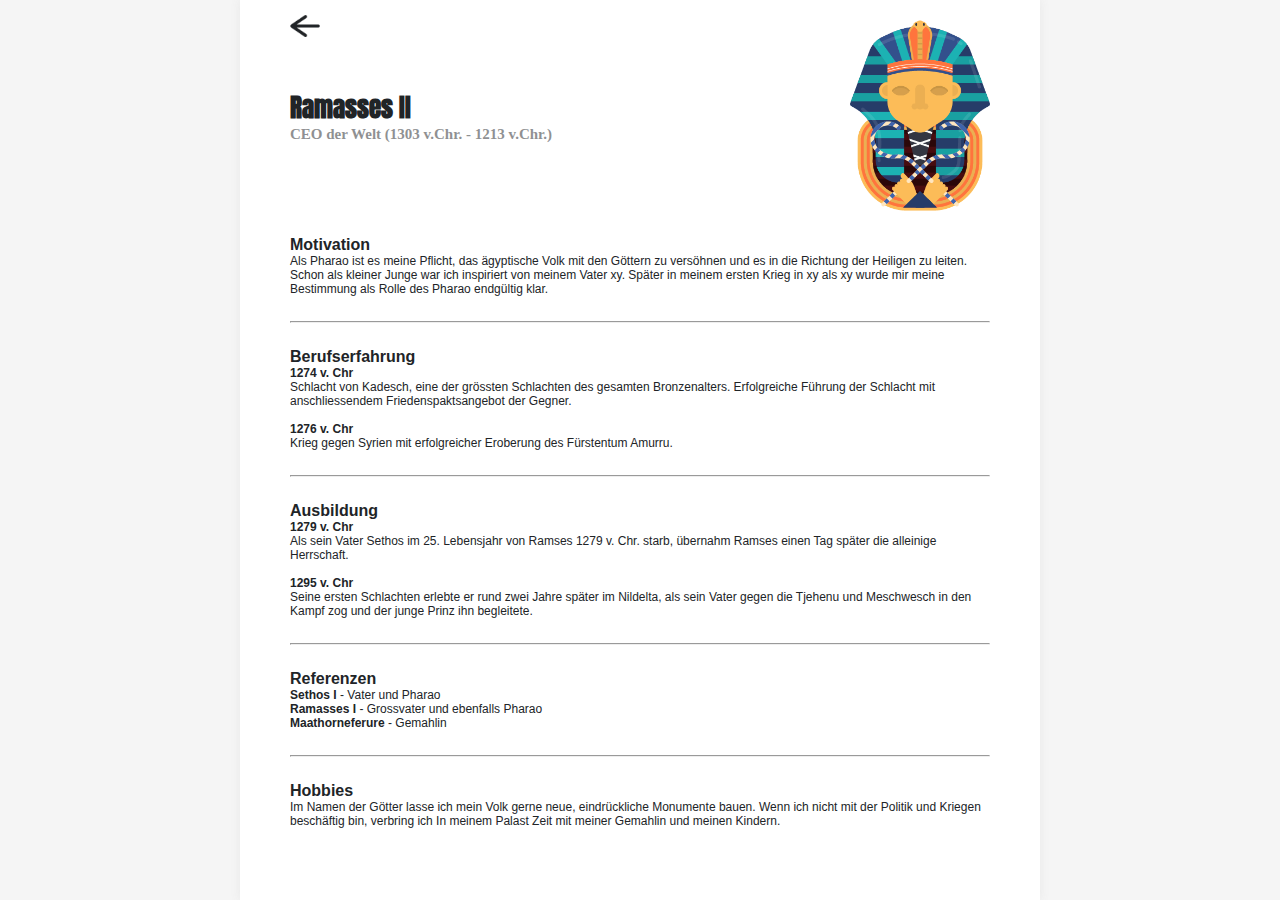
<file: cv.html>
<!DOCTYPE html>
<html lang="de">
<head>
    <meta charset="UTF-8">
    <meta
            name="viewport"
            content="width=device-width, initial-scale=1, minimum-scale=1"
    />
    <title>The CEO of Earth - Lebenslauf</title>
    <link rel="stylesheet" href="styles_cv.css" type="text/css"/>
    <script src="js/cv_scripts.js"></script>
    <link href="https://cdn.jsdelivr.net/npm/bootstrap@5.0.2/dist/css/bootstrap.min.css" rel="stylesheet"
          integrity="sha384-EVSTQN3/azprG1Anm3QDgpJLIm9Nao0Yz1ztcQTwFspd3yD65VohhpuuCOmLASjC" crossorigin="anonymous">
    <link rel="preconnect" href="https://fonts.googleapis.com">
    <link rel="preconnect" href="https://fonts.gstatic.com" crossorigin>
    <link href="https://fonts.googleapis.com/css2?family=Anton&display=swap" rel="stylesheet">
    <link href="https://fonts.googleapis.com/css2?family=Playfair+Display:wght@700&display=swap" rel="stylesheet">
</head>
<body>
<main>
    <div class="cv">
        <a href="index.html#egypt">
            <img src="imgs/arrow_back.png" alt="back arrow" class="cv__back"/>
        </a>
        <div class="cv__introduction">
            <div class="cv__introduction__texts">
                <h1 class="cv__introduction__texts__name">Alexander der Grosse</h1>
                <h2 class="cv__introduction__texts__title">CEO der Welt (331 v.Chr. - 323 v.Chr.)</h2>
            </div>
            <img src="imgs/alexander.png" class="cv__introduction__picture" alt="Des CEO of the World"/>
        </div>
        <div class="cv__textblock">
            <h3>Motivation</h3>
            <p>Durch meinen Vater König Philip II habe ich nicht nur viele wichtige Kriegstaktiken erlernt, sondern auch
            grosse Ziele und grossen Mut zu haben. <br>
            Als mein Vater ermordet wurde, ohne seine Inasion gegen Persien durchführen zu können, war mir klar,
            dass ich alles daran geben werde, dies selber zu erreichen.</p>
        </div>
        <hr>
        <div class="cv__textblock">
            <h3>Berufserfahrung</h3>
            <p><b>331 v. Chr.</b><br>
                Schlacht von Gaugamela, eine der bedeutesten Schlachten der Weltgeschichte, erfolgreich geführt gegen die
                persische Armee unter König Dareios III trotz klarer numerischer Unterlegenheit (~50'000 Makedonier gegen
                möglicherweise mehr als 100'000 Perser). <br>
                Sie resultierte in der Flucht des Gegners König Dareios III und meiner symbolischen Einmarschierung der
                Hauptstadt Babylon.
            </p>
        </div>
        <hr>
        <div class="cv__textblock">
            <h3>Ausbildung</h3>
            <p>
                <br>
                <b>343 v. Chr. - 340 v. Chr.</b><br>
                Schulung durch Aristoteles, einer der bedeutensten Philosophen der Geschichte. Der Universalgelehrte
                unterrichtete Alexander vom 13. - 16. Altersjahr in Philosophie, Moral, Religion, Logik und Kunst.
            </p>
        </div>
        <hr>
        <div class="cv__textblock">
            <h3>Referenzen</h3>
            <p><b> Philip II</b> - Vater, makedonischer König<br>
                <b>Aristoteles</b> - Tutor von Alexander, griechischer Philosoph<br>
                <b>Roxana</b>  - eine Frau Alexanders, welche persischer Abstammung war</p>
        </div>
        <hr>
        <div class="cv__textblock">
            <h3>Hobbies</h3>
            <p>Gerne verbringe ich meine Zeit mit Eroberungen quer durch die Welt und erobere alles, was mir in die
            Quere kommt. Ich habe eine starke Bindung zu meinem Pferd Bucephalas und habe sogar eine Stadt nach ihm
            benannt. Ausserdem lache ich gerne zusammen mit meinen Freunden, welche selber auch als Generäle mit
            mir in der Krieg ziehen.</p>
        </div>
    </div>
</main>
</body>
</html>
</file>
<file: styles_cv.css>
*,*:before, *:after {
    box-sizing: border-box ;
    padding: 0 ;
    margin: 0 ;
    color: #212427;
    font-family: 'Arial', serif;
}

li, a{
    text-decoration: none;
}

main {
    background-color: #f5f5f5;
}

.cv {
    background-color: white;
    min-height: 100vh;
    max-width: 800px;
    margin: auto;
    box-shadow: 0 0 10px #e7e7e7;
    position: relative;
    padding: 20px 50px;
}

@media screen and (max-width: 600px){

    .cv {
        padding: 50px 50px;
    }

    .cv__introduction__picture {
        width: 30%;
    }

}

@media screen and (min-width: 600px){

    .cv__introduction__picture {
        width: 20%;
    }

}

.cv__back {
    position: absolute;
    top: 15px;
    width: 30px;
}

.cv__introduction {
    display: flex;
    justify-content: space-between;
    align-items: center;
    margin-bottom: 10px;
}

.cv__introduction__texts {
    width: 70%;
}

.cv__introduction__texts__name {
    font-family: 'Anton', 'sans-serif';
    font-size: 25px;
}

.cv__introduction__texts__title {
    font-family: 'Kreon', serif;
    font-size: 15px;
    opacity: 50%;
}

.cv__textblock {
    margin: 25px 0;
}

.cv__textblock h3 {
    font-size: 16px;
    font-weight: bold;
}

.cv__textblock p {
    font-size: 12px;
}
</file>
